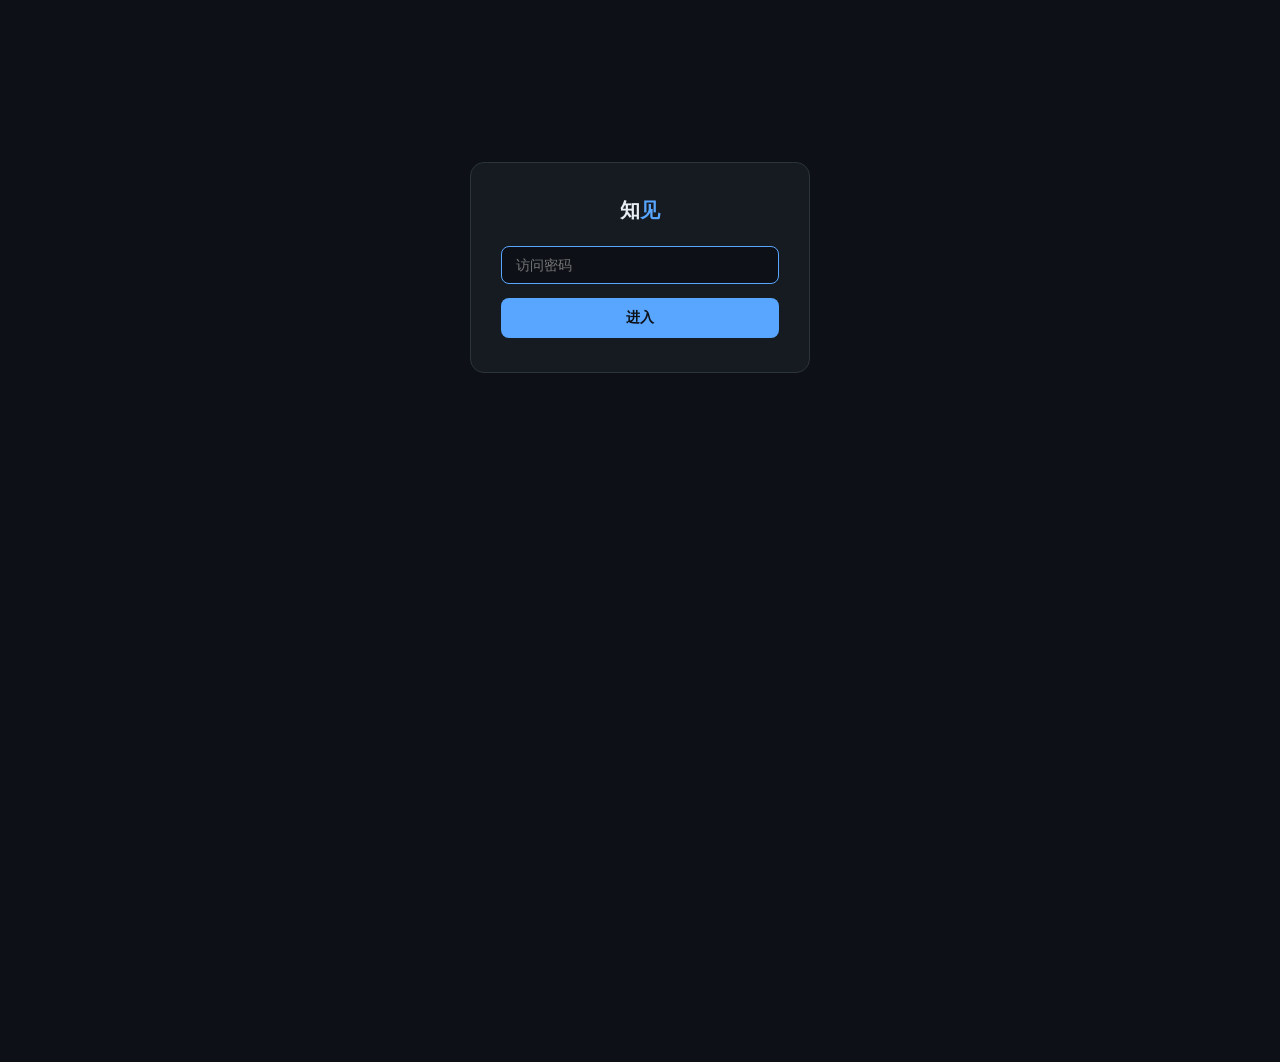
<file: static/login.html>
<!DOCTYPE html>
<html lang="zh-CN">
<head>
<meta charset="UTF-8">
<meta name="viewport" content="width=device-width, initial-scale=1.0">
<title>登录 - 知见</title>
<link rel="icon" type="image/svg+xml" href="/static/favicon.svg">
<link rel="stylesheet" href="/static/style.css">
<style>
  .login-box {
    max-width: 340px; margin: 18vh auto; background: var(--bg-card);
    border: 1px solid var(--border); border-radius: 14px; padding: 34px 30px;
  }
  .login-box h1 { font-size: 20px; margin-bottom: 22px; text-align: center; }
  .login-box input {
    width: 100%; background: var(--bg); border: 1px solid var(--border);
    border-radius: 8px; padding: 10px 14px; color: var(--text);
    font-size: 14px; outline: none; margin-bottom: 14px;
  }
  .login-box input:focus { border-color: var(--accent); }
  .login-box button { width: 100%; padding: 11px; font-size: 14px; }
  .err { color: var(--danger); font-size: 12px; text-align: center; display: none; }
</style>
</head>
<body>
<div class="login-box">
  <h1>知<span style="color:var(--accent)">见</span></h1>
  <input id="pw" type="password" placeholder="访问密码" autofocus>
  <button class="btn" onclick="login()">进入</button>
  <p class="err" id="err">密码错误</p>
</div>
<script>
async function login() {
  const r = await fetch("/api/login", {
    method: "POST",
    headers: { "Content-Type": "application/json" },
    body: JSON.stringify({ password: document.getElementById("pw").value }),
  });
  if (r.ok) location.href = "/";
  else document.getElementById("err").style.display = "block";
}
document.getElementById("pw").addEventListener("keydown", e => { if (e.key === "Enter") login(); });
</script>
</body>
</html>
</file>
<file: static/style.css>
:root {
  --bg: #0d1117;
  --bg-card: #161b22;
  --bg-hover: #1c2129;
  --border: #2d333b;
  --text: #e6edf3;
  --text-dim: #8b949e;
  --accent: #58a6ff;
  --weibo: #e6162d;
  --taoguba: #f0a030;
  --zsxq: #2ea44f;
  --danger: #f85149;
  --radius: 12px;
  --header-bg: rgba(13,17,23,.92);
  --img-bg: #000;
}

/* ---------- 浅色主题 ---------- */
html[data-theme="light"] {
  --bg: #f3f4f6;
  --bg-card: #ffffff;
  --bg-hover: #f0f1f3;
  --border: #d8dce1;
  --text: #1f2328;
  --text-dim: #6a737d;
  --accent: #0969da;
  --header-bg: rgba(255,255,255,.92);
  --img-bg: #e5e7eb;
}
html[data-theme="light"] .card { box-shadow: 0 1px 3px rgba(0,0,0,.06); }
html[data-theme="light"] .banner { background: rgba(248,81,73,.08); }
html[data-theme="light"] .author-chip { background: rgba(9,105,218,.08); }
html[data-theme="light"] .card-body .retweet { background: var(--bg-hover); }
* { box-sizing: border-box; margin: 0; padding: 0; }
body {
  background: var(--bg); color: var(--text);
  font-family: "PingFang SC", "Microsoft YaHei", -apple-system, "Segoe UI", sans-serif;
  min-height: 100vh;
}
a { color: var(--accent); text-decoration: none; }
a:hover { text-decoration: underline; }

/* ---------- 顶栏 ---------- */
.header {
  position: sticky; top: 0; z-index: 100;
  background: var(--header-bg); backdrop-filter: blur(10px);
  border-bottom: 1px solid var(--border);
  padding: 12px 20px;
  display: flex; align-items: center; gap: 14px; flex-wrap: wrap;
}
.logo { font-size: 18px; font-weight: 700; letter-spacing: 1px; }
.logo span { color: var(--accent); }
.tabs { display: flex; gap: 6px; }
.tab {
  padding: 6px 16px; border-radius: 999px; cursor: pointer;
  border: 1px solid var(--border); color: var(--text-dim);
  font-size: 13px; background: transparent; transition: all .15s;
}
.tab:hover { color: var(--text); border-color: var(--text-dim); }
.tab.active { background: var(--accent); border-color: var(--accent); color: #0d1117; font-weight: 600; }
.search-box {
  flex: 1; min-width: 160px; max-width: 320px;
  background: var(--bg-card); border: 1px solid var(--border);
  border-radius: 999px; padding: 7px 16px; color: var(--text);
  font-size: 13px; outline: none;
}
.search-box:focus { border-color: var(--accent); }
.icon-btn {
  background: var(--bg-card); border: 1px solid var(--border);
  color: var(--text-dim); border-radius: 8px; padding: 7px 12px;
  cursor: pointer; font-size: 14px;
}
.icon-btn:hover { color: var(--text); border-color: var(--text-dim); }

/* ---------- 状态条 ---------- */
.status-bar {
  display: flex; gap: 14px; padding: 8px 22px;
  font-size: 12px; color: var(--text-dim);
  border-bottom: 1px solid var(--border); flex-wrap: wrap;
}
.st { display: inline-flex; align-items: center; gap: 5px; }
.dot { width: 8px; height: 8px; border-radius: 50%; background: #2ea44f; }
.dot.warn { background: var(--taoguba); }
.dot.err { background: var(--danger); }
.dot.gray { background: var(--text-dim); }
.banner {
  margin: 10px auto 0; max-width: 760px; padding: 10px 16px;
  background: rgba(248,81,73,.12); border: 1px solid var(--danger);
  border-radius: var(--radius); color: var(--danger); font-size: 13px;
  display: none;
}
.banner.show { display: block; }

/* ---------- 头像 ---------- */
.avatar { border-radius: 50%; object-fit: cover; flex-shrink: 0; background: #000; }
.avatar-ph {
  display: inline-flex; align-items: center; justify-content: center;
  font-weight: 700; color: #fff;
}
.avatar-ph.weibo { background: var(--weibo); }
.avatar-ph.taoguba { background: var(--taoguba); color: #1a1a1a; }
.avatar-ph.zsxq { background: var(--zsxq); }
.avatar-ph.rss { background: #8957e5; }

/* ---------- 按人筛选条 ---------- */
.author-chip {
  display: inline-flex; align-items: center; gap: 8px;
  margin: 8px 0 0 22px; padding: 5px 14px;
  background: rgba(88,166,255,.15); border: 1px solid var(--accent);
  border-radius: 999px; color: var(--accent); font-size: 13px; cursor: pointer;
}
.author-chip b { font-weight: 400; opacity: .7; }
.author-chip:hover b { opacity: 1; }

.author { cursor: pointer; }
.author:hover { color: var(--accent); }

/* ---------- 时间流 ---------- */
.feed { max-width: 760px; margin: 18px auto 60px; padding: 0 16px; }
.card {
  background: var(--bg-card); border: 1px solid var(--border);
  border-radius: var(--radius); padding: 16px 18px; margin-bottom: 14px;
  animation: slidein .3s ease;
  /* 屏幕外的卡片跳过渲染，长列表性能关键 */
  content-visibility: auto;
  contain-intrinsic-size: auto 260px;
}
@keyframes slidein { from { opacity: 0; transform: translateY(-8px); } to { opacity: 1; } }
.card:hover { border-color: #3d444d; }
.card-head { display: flex; align-items: center; gap: 10px; margin-bottom: 8px; }
.badge {
  font-size: 11px; font-weight: 700; padding: 2px 9px; border-radius: 999px; color: #fff;
}
.badge.weibo { background: var(--weibo); }
.badge.taoguba { background: var(--taoguba); color: #1a1a1a; }
.badge.zsxq { background: var(--zsxq); }
.badge.rss { background: #8957e5; }
.author { font-weight: 600; font-size: 14px; }
.time { color: var(--text-dim); font-size: 12px; margin-left: auto; }
.card-title { font-weight: 600; font-size: 15px; margin-bottom: 6px; }
.card-body { font-size: 14px; line-height: 1.75; word-break: break-word; overflow-wrap: anywhere; }
.card-body img { max-width: 100%; }
.card-body .retweet {
  margin-top: 10px; padding: 10px 12px; border-left: 3px solid var(--border);
  background: var(--bg); border-radius: 6px; color: var(--text-dim); font-size: 13px;
}
.card-images { display: grid; grid-template-columns: repeat(3, 1fr); gap: 6px; margin-top: 10px; }
.card-images.one { grid-template-columns: 1fr; max-width: 420px; }
.card-images img {
  width: 100%; aspect-ratio: 1; object-fit: cover;
  border-radius: 8px; cursor: zoom-in; background: var(--img-bg);
}
.card-images.one img { aspect-ratio: auto; }
.card-foot { margin-top: 10px; font-size: 12px; }

/* ---------- 长帖折叠 ---------- */
.collapsible { position: relative; }
.collapsible.collapsed { max-height: 180px; overflow: hidden; }
.collapsible .fade { display: none; }
.collapsible.collapsed .fade {
  display: block; position: absolute; bottom: 0; left: 0; right: 0;
  height: 64px; pointer-events: none;
  background: linear-gradient(transparent, var(--bg-card));
}
.expand-btn {
  margin-top: 10px; background: transparent;
  border: 1px solid var(--border); color: var(--accent);
  border-radius: 999px; padding: 5px 16px; font-size: 12px; cursor: pointer;
}
.expand-btn:hover { border-color: var(--accent); }
.empty { text-align: center; color: var(--text-dim); padding: 60px 0; font-size: 14px; }
.load-more {
  display: block; margin: 20px auto; padding: 9px 30px;
  background: var(--bg-card); color: var(--text-dim);
  border: 1px solid var(--border); border-radius: 999px; cursor: pointer;
}
.load-more:hover { color: var(--text); }

/* ---------- 设置抽屉 ---------- */
.drawer-mask {
  position: fixed; inset: 0; background: rgba(0,0,0,.6);
  z-index: 200; display: none;
}
.drawer {
  position: fixed; top: 0; right: 0; bottom: 0; width: min(460px, 92vw);
  background: var(--bg-card); border-left: 1px solid var(--border);
  z-index: 201; transform: translateX(100%); transition: transform .25s ease;
  overflow-y: auto; padding: 22px;
}
.drawer.open { transform: translateX(0); }
.drawer-mask.open { display: block; }
.drawer h2 { font-size: 17px; margin-bottom: 18px; }
.drawer h3 { font-size: 14px; margin: 22px 0 10px; color: var(--accent); }
.field { margin-bottom: 12px; }
.field label { display: block; font-size: 12px; color: var(--text-dim); margin-bottom: 5px; }
.field input, .field select {
  width: 100%; background: var(--bg); border: 1px solid var(--border);
  border-radius: 8px; padding: 8px 12px; color: var(--text); font-size: 13px; outline: none;
}
.field input:focus { border-color: var(--accent); }
.user-row {
  display: flex; align-items: center; gap: 8px; padding: 8px 10px;
  background: var(--bg); border: 1px solid var(--border);
  border-radius: 8px; margin-bottom: 8px; font-size: 13px;
}
.user-row .grow { flex: 1; overflow: hidden; text-overflow: ellipsis; }
.user-row .del { color: var(--danger); cursor: pointer; border: none; background: none; font-size: 15px; }
.add-row { display: flex; gap: 6px; }
.add-row select { width: 100px; }
.add-row input { flex: 1; }
.btn {
  background: var(--accent); color: #0d1117; border: none; font-weight: 600;
  border-radius: 8px; padding: 9px 22px; cursor: pointer; font-size: 13px;
}
.btn:hover { opacity: .88; }
.btn.ghost { background: transparent; border: 1px solid var(--border); color: var(--text-dim); }
.btn-row { display: flex; gap: 10px; margin-top: 26px; }
.hint { font-size: 12px; color: var(--text-dim); line-height: 1.7; margin-top: 6px; }
.toast {
  position: fixed; bottom: 26px; left: 50%; transform: translateX(-50%);
  background: #238636; color: #fff; padding: 10px 24px; border-radius: 999px;
  font-size: 13px; z-index: 300; display: none;
}
.lightbox {
  position: fixed; inset: 0; background: rgba(0,0,0,.9); z-index: 400;
  display: none; align-items: center; justify-content: center; cursor: zoom-out;
}
.lightbox img { max-width: 92vw; max-height: 92vh; border-radius: 6px; }
.new-tip {
  position: sticky; top: 64px; z-index: 90; text-align: center;
}
.new-tip span {
  background: var(--accent); color: #0d1117; font-size: 13px; font-weight: 600;
  padding: 6px 18px; border-radius: 999px; cursor: pointer;
}
.badge.wechat { background: #09bb07; }
.avatar-ph.wechat { background: #09bb07; }
.qr-modal {
  position: fixed; inset: 0; background: rgba(0,0,0,.75); z-index: 350;
  display: none; align-items: center; justify-content: center;
}
.qr-modal.open { display: flex; }
.qr-box {
  background: var(--bg-card); border: 1px solid var(--border); border-radius: 14px;
  padding: 22px 26px; text-align: center; max-width: 340px;
}
.qr-box h3 { font-size: 15px; margin-bottom: 14px; }
.qr-box img { width: 240px; height: 240px; border-radius: 8px; background: #fff; }
.qr-status { font-size: 13px; color: var(--text-dim); margin: 12px 0; }
.badge.weread { background: #14b8a6; }
.avatar-ph.weread { background: #14b8a6; }

.del-btn {
  border: none; background: none; color: var(--text-dim);
  font-size: 16px; cursor: pointer; padding: 0 4px; line-height: 1;
  opacity: 0; transition: opacity .15s;
}
.card:hover .del-btn { opacity: 1; }
.del-btn:hover { color: #b91c1c; }

.connection-card { border:1px solid var(--border); border-radius:8px; padding:12px; margin:10px 0; }
.connection-state { float:right; color:var(--accent); font-size:12px; }
.connection-actions { display:flex; flex-wrap:wrap; gap:6px; margin-top:10px; }
.connection-actions .btn, .user-row .btn { padding:6px 10px; font-size:12px; }
button:disabled { opacity:.5; cursor:wait; }
.manual-credentials { margin:20px 0; }
summary { cursor:pointer; color:var(--accent); font-size:13px; margin:12px 0; }
.fulltext-error { color:var(--danger); }
.add-row input, .add-row select { min-width:0; background:var(--bg); color:var(--text); border:1px solid var(--border); border-radius:6px; padding:8px; }

/* Compact settings with independent panels; the save action never scrolls away. */
[hidden] { display:none !important; }
.drawer { width:min(540px,96vw); padding:0; overflow:hidden; display:flex; flex-direction:column; }
.settings-head { display:flex; align-items:center; justify-content:space-between; padding:20px 22px 14px; flex-shrink:0; }
.settings-head h2 { margin:0 0 3px; font-size:20px; }
.settings-tabs { display:flex; gap:4px; padding:0 20px; border-bottom:1px solid var(--border); flex-shrink:0; }
.settings-tabs button { flex:1; border:0; border-bottom:3px solid transparent; padding:13px 5px; background:transparent; color:var(--text-dim); cursor:pointer; font-size:14px; }
.settings-tabs button.active { border-bottom-color:var(--accent); color:var(--accent); font-weight:600; }
.settings-content { flex:1; min-height:0; overflow-y:auto; padding:16px 22px 24px; }
.settings-content h3 { margin:14px 0; font-size:15px; color:var(--text); }
.section-heading { display:flex; justify-content:space-between; align-items:center; gap:10px; margin-bottom:12px; }
.section-heading h3 { margin:0; }
#userCount { color:var(--text-dim); font-size:12px; font-weight:normal; margin-left:6px; }
.settings-search { width:100%; padding:10px 12px; background:var(--bg); border:1px solid var(--border); color:var(--text); border-radius:8px; margin-bottom:12px; }
.monitor-list { max-height:48vh; overflow-y:auto; padding-right:2px; }
.user-row { padding:10px; gap:10px; align-items:center; }
.user-row.paused { opacity:.65; }
.user-info { flex:1; min-width:0; display:flex; flex-direction:column; gap:4px; }
.user-info b { font-size:13px; font-weight:600; overflow:hidden; text-overflow:ellipsis; white-space:nowrap; }
.user-info small { color:var(--text-dim); font-size:11px; overflow:hidden; text-overflow:ellipsis; white-space:nowrap; display:flex; align-items:center; gap:5px; }
.platform-dot { display:inline-block; width:6px; height:6px; border-radius:50%; background:var(--accent); }
.platform-dot.weibo,.platform-icon.weibo { background:#e6162d; }
.platform-dot.taoguba,.platform-icon.taoguba { background:#d58a22; }
.platform-dot.zsxq,.platform-icon.zsxq { background:#2ea44f; }
.platform-dot.weread,.platform-icon.weread { background:#14a892; }
.text-btn { border:0; background:transparent; color:var(--accent); padding:5px; font-size:12px; cursor:pointer; white-space:nowrap; }
.small,.btn.small { padding:7px 12px; font-size:12px; }
.user-more { position:relative; flex-shrink:0; }
.user-more summary { list-style:none; padding:5px 8px; margin:0; font-size:18px; color:var(--text-dim); }
.user-more>div { position:fixed; right:24px; z-index:250; background:var(--bg-card); border:1px solid var(--border); box-shadow:0 6px 20px #0002; padding:5px; border-radius:8px; }
.user-more button,.connection-more button { display:block; width:100%; text-align:left; padding:8px; border:0; background:transparent; color:var(--text); cursor:pointer; font-size:12px; }
.user-more button:hover,.connection-more button:hover { background:var(--bg-hover); }
button.danger { color:var(--danger); }
.list-tools { display:flex; gap:8px; align-items:center; margin:8px 0 16px; }
.list-tools .hint { margin:0 0 0 auto; }
.empty-list { padding:24px 10px; text-align:center; color:var(--text-dim); font-size:13px; }
.add-monitor,.status-details,.manual-credentials { border-top:1px solid var(--border); padding-top:3px; margin-top:12px; }
.add-monitor .add-row { margin-top:12px; }
.add-row select { width:96px; }
.add-row input { width:0; font-size:12px; }
.discovery-toolbar { display:flex; align-items:center; justify-content:space-between; font-size:12px; margin:8px 0; }
.candidate-row { display:flex; align-items:center; gap:10px; padding:10px; margin-top:8px; border:1px solid var(--border); border-radius:8px; }
#candidateResults { max-height:300px; overflow-y:auto; font-size:12px; color:var(--text-dim); }
.advanced-add summary { font-size:12px; color:var(--text-dim); }
.settings-footer { padding:14px 22px; border-top:1px solid var(--border); display:flex; align-items:center; justify-content:space-between; gap:8px; flex-shrink:0; background:var(--bg-card); }
.settings-footer .hint { margin:0; }
.connection-intro { margin:0 0 14px; }
.connection-card { margin:9px 0; padding:12px; }
.connection-main { display:flex; align-items:center; gap:10px; }
.platform-icon { display:grid; place-items:center; width:32px; height:32px; border-radius:9px; color:white; font-size:14px; flex-shrink:0; }
.connection-info { flex:1; display:flex; flex-direction:column; gap:4px; }
.connection-info b { font-size:14px; }
.connection-info small { font-size:11px; color:var(--text-dim); }
.state-ok .connection-info small { color:#238636; }
.state-error .connection-info small,.state-auth_error .connection-info small { color:var(--danger); }
.connection-message { color:var(--text-dim); font-size:11px; line-height:1.6; margin:8px 0 0 42px; }
.connection-more summary { margin:0; padding:6px 4px; list-style:none; font-size:12px; }
.connection-more { position:relative; }
.connection-more>div { position:absolute; z-index:20; right:0; min-width:118px; background:var(--bg-card); border:1px solid var(--border); border-radius:8px; padding:5px; box-shadow:0 6px 20px #0002; }
.privacy-note { margin:16px 0; }
.user-status-row { display:grid; grid-template-columns:1fr auto; gap:4px 8px; padding:8px 0; border-bottom:1px solid var(--border); }
.user-status-row small { grid-column:1/-1; }
.status-bar time { opacity:.7; font-size:11px; margin-left:3px; }
.poll-status { margin-left:auto; font-size:11px; opacity:.85; }
.avatar-ph { background:var(--bg-hover); color:var(--text-dim); }
@media(max-width:540px){.settings-head,.settings-content,.settings-footer { padding-left:14px; padding-right:14px; }.settings-tabs { padding:0 12px; }.list-tools .hint { font-size:10px; }.poll-status { margin-left:0; }.status-bar { gap:8px; }.monitor-list { max-height:43vh; }}

.card-body img.inline-emoji { display:inline-block; width:1.25em; height:1.25em; object-fit:contain; vertical-align:-.2em; margin:0 2px; }
.card-body img.inline-picture { display:block; max-width:100%; max-height:440px; object-fit:contain; border-radius:8px; margin:12px 0; cursor:zoom-in; }
.inline-resource,.image-fallback { display:inline-flex; align-items:center; gap:4px; padding:2px 7px; margin:0 3px; border:1px solid var(--border); border-radius:5px; color:var(--text-dim); font-size:.8em; background:var(--bg-hover); }
.image-fallback::before { content:'▧'; }
.emoji-fallback { color:var(--text-dim); font-size:.85em; margin:0 2px; }
.preparing-note { font-size:11px; color:var(--text-dim); margin-left:10px; }
</file>
